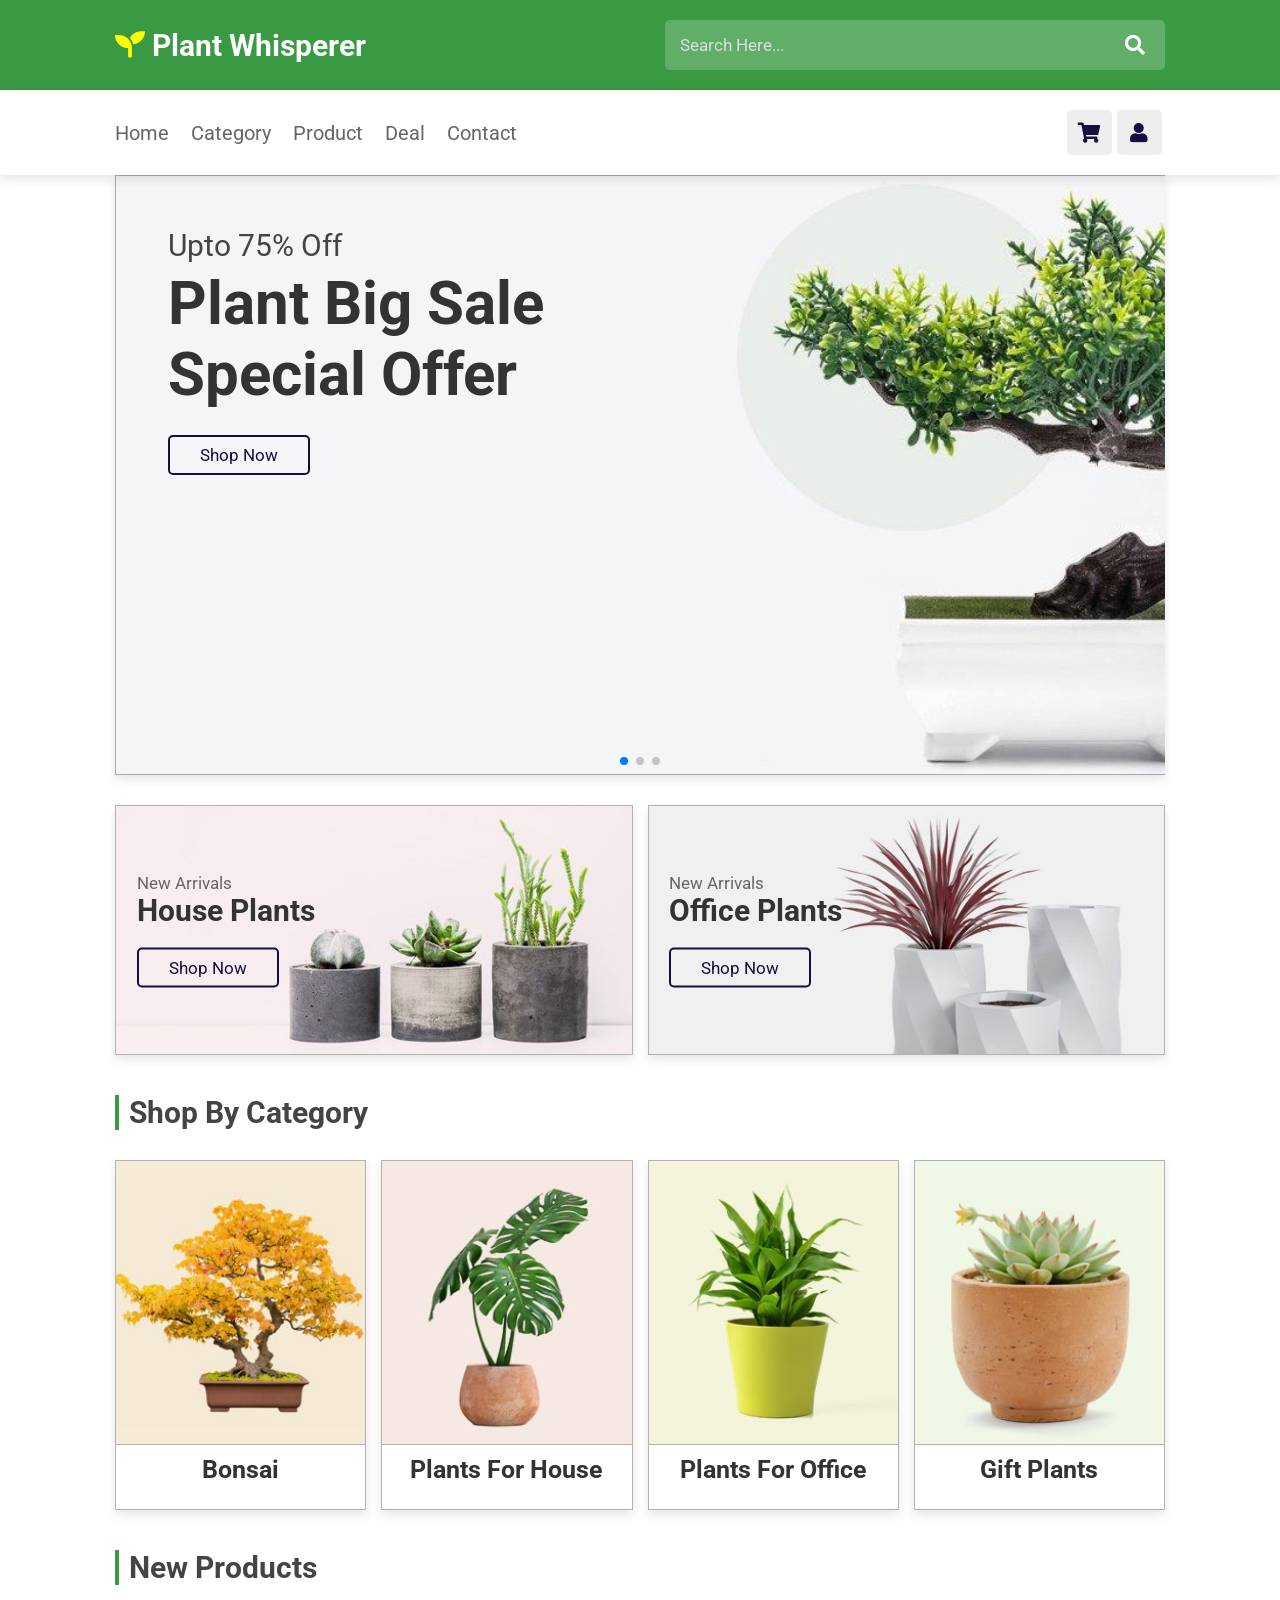
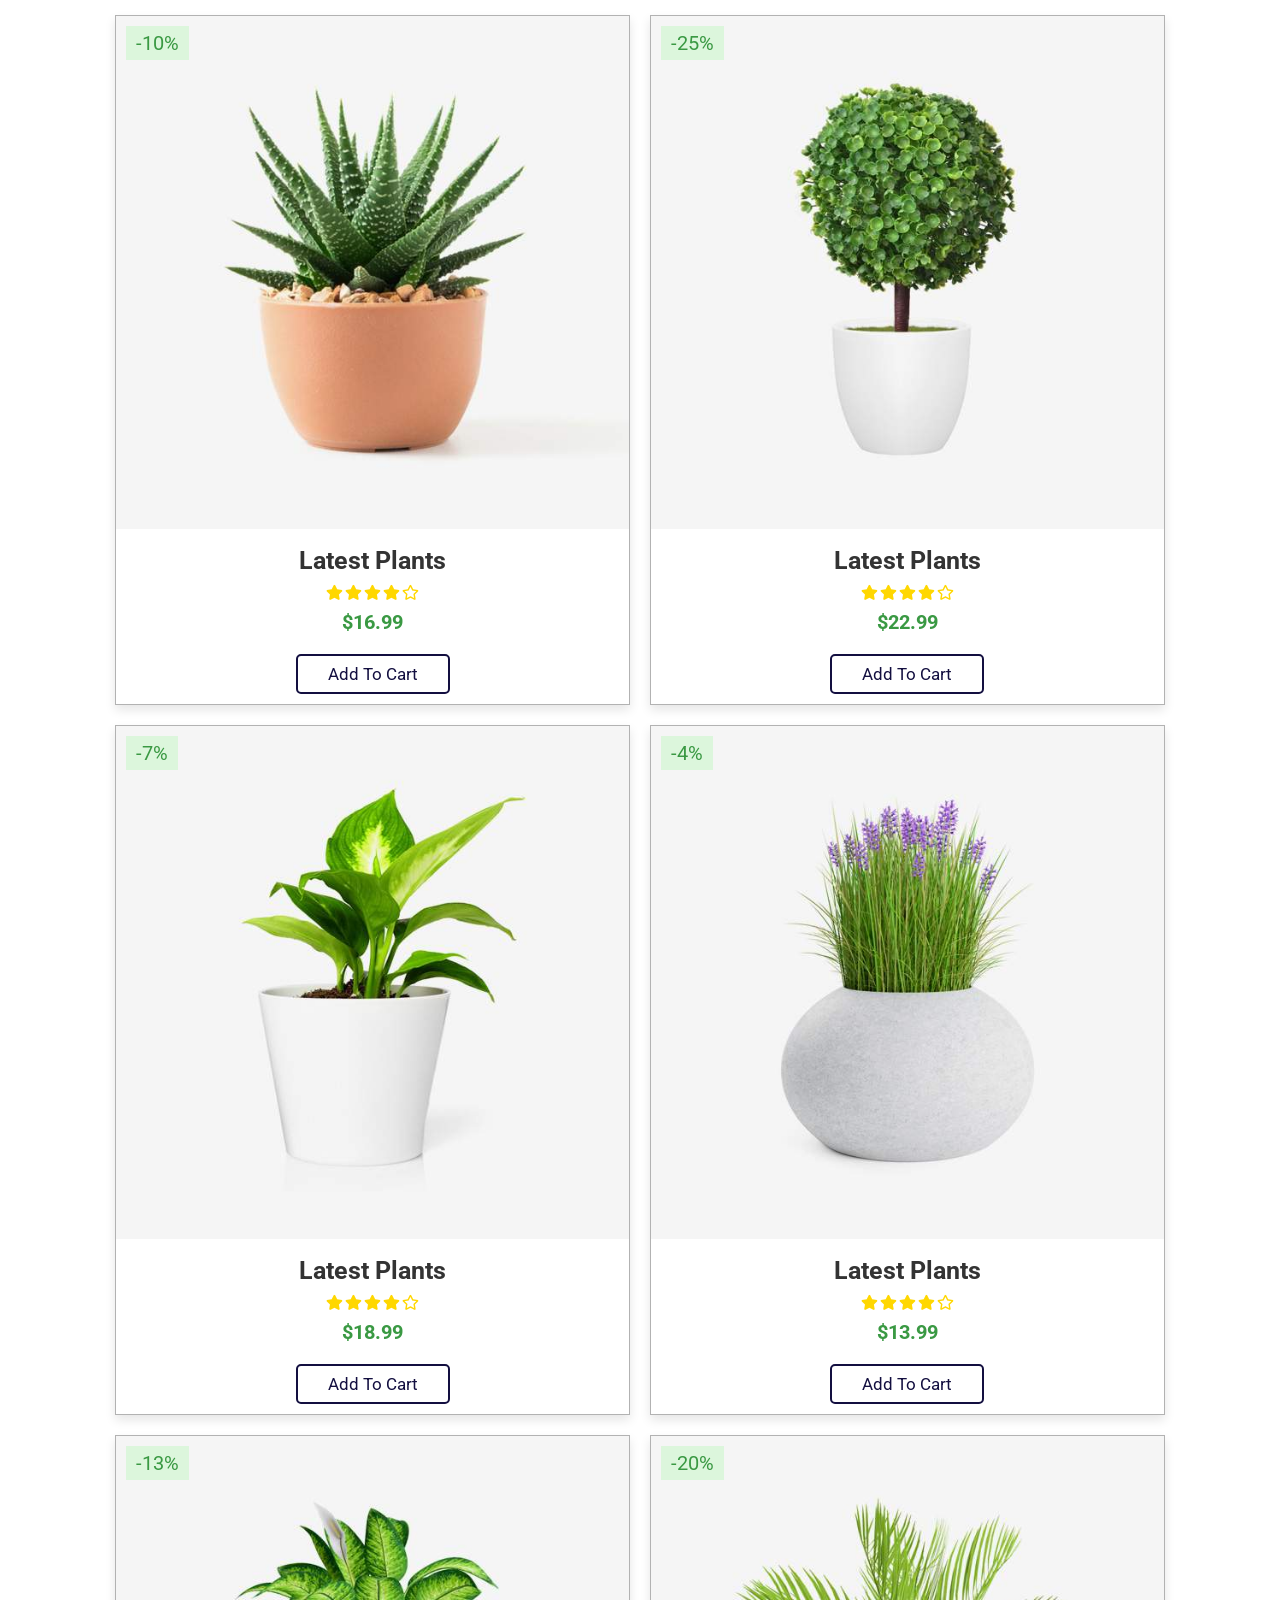
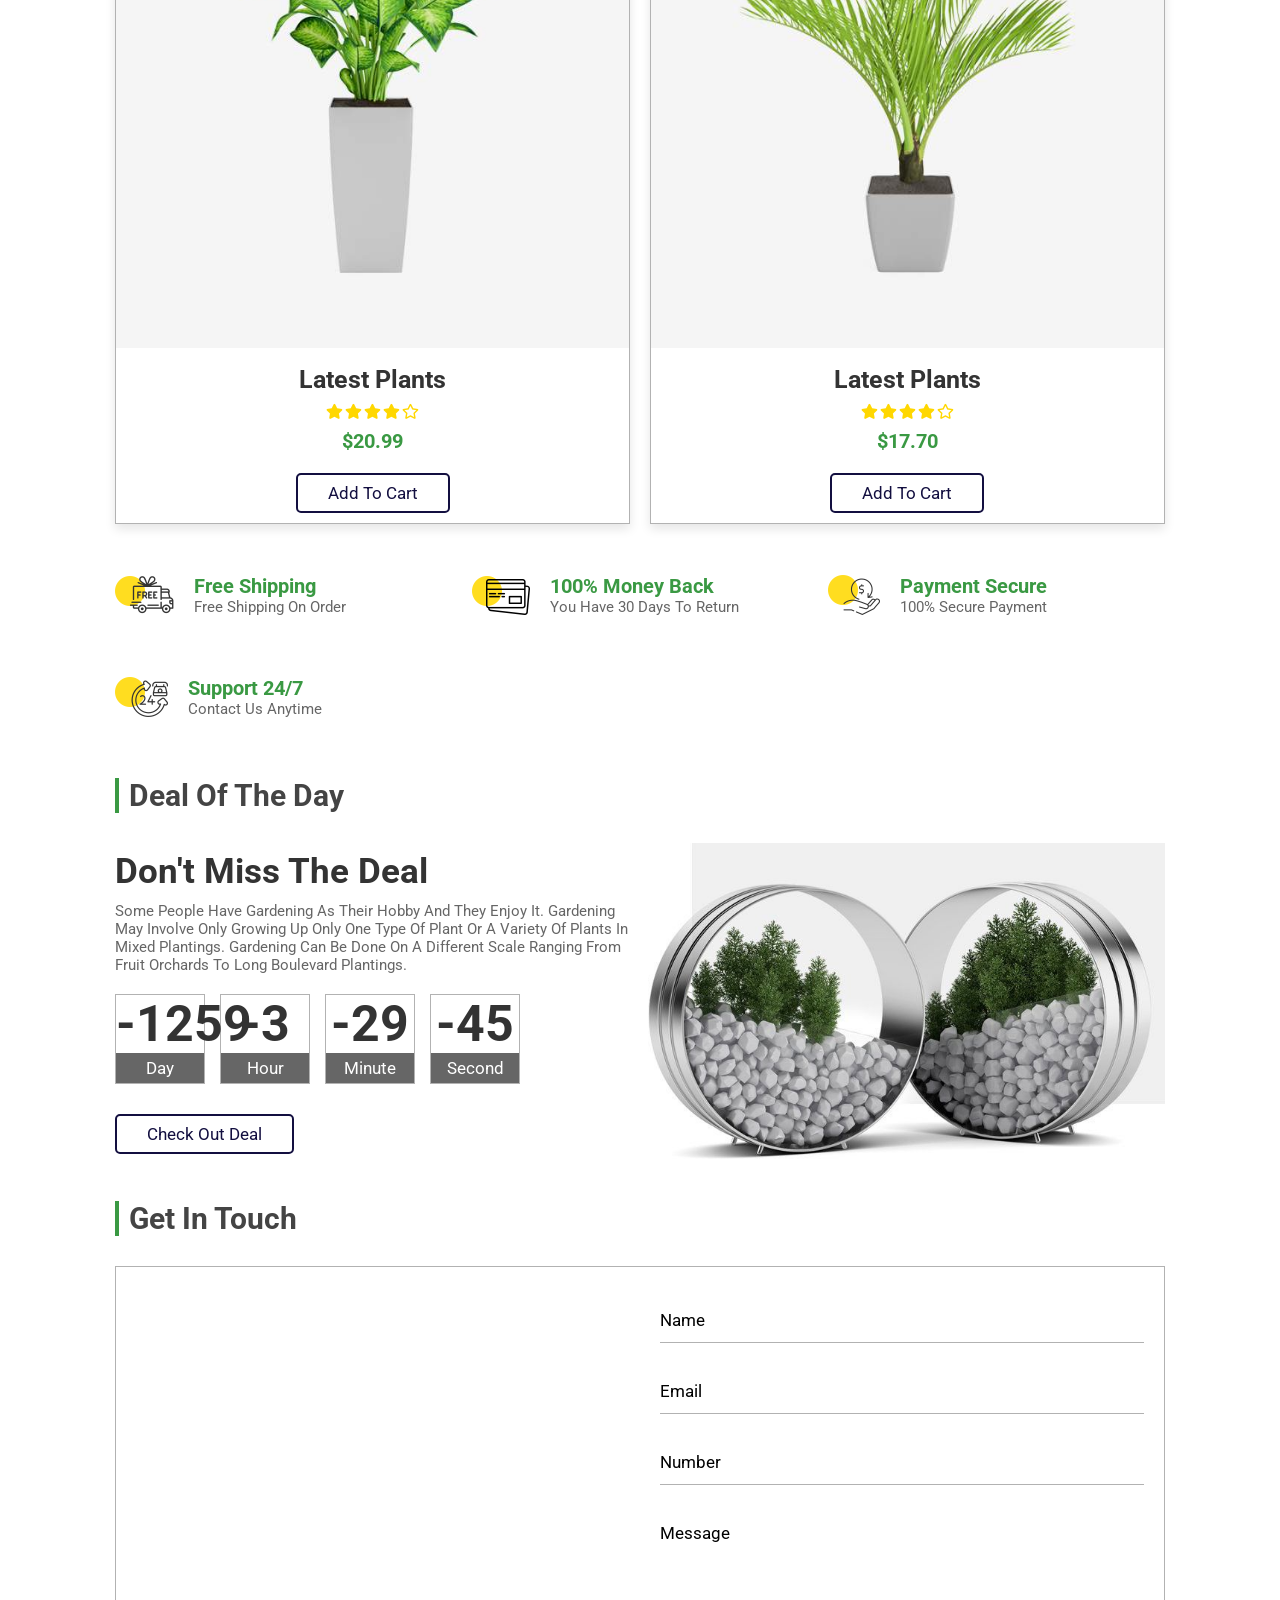
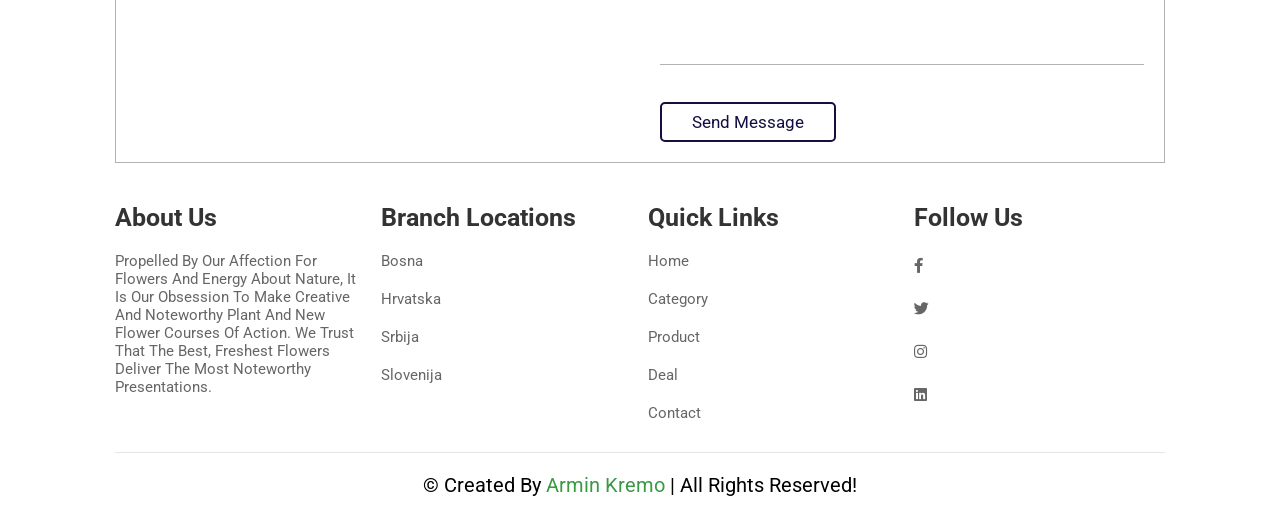
<file: plant website/index.html>
<!DOCTYPE html>
<html lang="en">

<head>
    <meta charset="UTF-8">
    <meta name="viewport" content="width=device-width, initial-scale=1.0">
    <title>plant selling website </title>

    <link rel="stylesheet" href="https://unpkg.com/swiper/swiper-bundle.min.css" />

    <!-- font awesome cdn link  -->
    <link rel="stylesheet" href="https://cdnjs.cloudflare.com/ajax/libs/font-awesome/5.15.3/css/all.min.css">

    <!-- custom css file link  -->
    <link rel="stylesheet" href="style.css">

</head>

<body>

    <!-- header section starts  -->

    <header>
        </div>

        <div class="header-2">

            <a href="#" class="logo"> <i class="fas fa-seedling"></i> Plant Whisperer </a>

            <form action="" class="search-bar-container">
                <input type="search" id="search-bar" placeholder="search here...">
                <label for="search-bar" class="fas fa-search"></label>
            </form>

        </div>
        

        <div class="header-3">

            <div id="menu-bar" class="fas fa-bars"></div>

            <nav class="navbar">
                <a href="#home">home</a>
                <a href="#category">category</a>
                <a href="#product">product</a>
                <a href="#deal">deal</a>
                <a href="#contact">contact</a>
            </nav>
            <div class="icons">
                <div class="fas fa-bars" id="menu-btn"></div>
                <div class="fas fa-shopping-cart" id="cart-btn"></div>
                <div class="fas fa-user" id="login-btn"></div>
               </div>
        <!--Cart-->
        <div class="cart">
            <h2 class="cart-title">Your Bag</h2>
            <!--Content-->
            <div class="cart-content">
            </div>
         <!--Total-->
         <div class="total">
            <div class="total-title">Total</div>
            <div class="total-price">$0</div>
         </div>
         <!--Buy Button-->
         <button type="button" class="btn-buy">Buy Now</button>
         <!--Cart close-->
         <i class='fas fa-times' id="close-cart"></i>
        </div>

        <form action="" class="login-form">
            <h3>login now</h3>
            <input type="email" placeholder="your email" class="box">
            <input type="password" placeholder="your password" class="box">
            <p>forget your password <a href="#">Click here</a></p>
            <p>don't have an account <a href="#">Create now</a></p>
            <input type="submit" value="login now" class="btn">
           </form>
        
        
        

    </header>

    <!-- header section ends -->

    <!-- home section starts  -->

    <section class="home" id="home">

        <div class="swiper-container home-slider">

            <div class="swiper-wrapper">

                <div class="swiper-slide">
                    <div class="box" style="background: url(images/slider1.jpg);">
                        <div class="content">
                            <span>upto 75% off</span>
                            <h3>plant big sale special offer</h3>
                            <a href="#" class="btn">shop now</a>
                        </div>
                    </div>
                </div>
                <div class="swiper-slide">
                    <div class="box" style="background: url(images/slider2.jpg);">
                        <div class="content">
                            <span>upto 45% off</span>
                            <h3>plant make people happy</h3>
                            <a href="#" class="btn">shop now</a>
                        </div>
                    </div>
                </div>
                <div class="swiper-slide">
                    <div class="box" style="background: url(images/slider3.jpg);">
                        <div class="content">
                            <span>upto 65% off</span>
                            <h3>decorate your home now</h3>
                            <a href="#" class="btn">shop now</a>
                        </div>
                    </div>
                </div>

            </div>

            <div class="swiper-pagination"></div>

        </div>

    </section>

    <!-- home section ends -->

    <!-- banner section starts  -->

    <section class="banner-container">

        <div class="banner">
            <img src="images/banner1.jpg" alt="">
            <div class="content">
                <span>new arrivals</span>
                <h3>house plants</h3>
                <a href="#" class="btn">shop now</a>
            </div>
        </div>
        <div class="banner">
            <img src="images/banner2.jpg" alt="">
            <div class="content">
                <span>new arrivals</span>
                <h3>office plants</h3>
                <a href="#" class="btn">shop now</a>
            </div>
        </div>

    </section>

    <!-- banner section ends -->

    <!-- category section starts  -->
    <section class="category" id="category">
        <h1 class="heading">Shop by Category</h1>
        <div class="box-container">
          <div class="box">
            <img src="images/cat1.jpg" alt="">
            <div class="content">
              <h3>Bonsai</h3>
              <a href="#" class="btn" onclick="openCategoryWindow('bonsai')">Shop Now</a>
            </div>
          </div>
          <div class="box">
            <img src="images/cat2.jpg" alt="">
            <div class="content">
              <h3>Plants for House</h3>
              <a href="#" class="btn" onclick="openCategoryWindow('house-plants')">Shop Now</a>
            </div>
          </div>
          <div class="box">
            <img src="images/cat3.jpg" alt="">
            <div class="content">
              <h3>Plants for Office</h3>
              <a href="#" class="btn" onclick="openCategoryWindow('office-plants')">Shop Now</a>
            </div>
          </div>
          <div class="box">
            <img src="images/cat4.jpg" alt="">
            <div class="content">
              <h3>Gift Plants</h3>
              <a href="#" class="btn" onclick="openCategoryWindow('gift-plants')">Shop Now</a>
            </div>
          </div>
        </div>
      </section>
      
      <div class="category-window" id="category-window">
        <div class="category-content" id="category-content"></div>
      </div>

    <!-- category section ends -->

    <!-- product section starts  -->

    <section class="product" id="product">

        <h1 class="heading"> new products </h1>

        <div class="box-container">

            <div class="box">
                <span class="discount">-10%</span>
                <div class="icons">
                    <a href="#" class="fas fa-heart"></a>
                    <a href="#" class="fas fa-share"></a>
                    <a href="#" class="fas fa-eye"></a>
                </div>
                <img src="images/product1.jpg" alt="" class="product-img">
                <h2 class="product-title">latest plants</h2>
                <div class="stars">
                    <i class="fas fa-star"></i>
                    <i class="fas fa-star"></i>
                    <i class="fas fa-star"></i>
                    <i class="fas fa-star"></i>
                    <i class="far fa-star"></i>
                </div>
                <div class="price">$16.99</div>
                <a href="#" class="btn">add to cart</a>
            </div>

            <div class="box">
                <span class="discount">-25%</span>
                <div class="icons">
                    <a href="#" class="fas fa-heart"></a>
                    <a href="#" class="fas fa-share"></a>
                    <a href="#" class="fas fa-eye"></a>
                </div>
                <img src="images/product2.jpg"  alt="" class="product-img">
                <h2 class="product-title">latest plants</h2>
                <div class="stars">
                    <i class="fas fa-star"></i>
                    <i class="fas fa-star"></i>
                    <i class="fas fa-star"></i>
                    <i class="fas fa-star"></i>
                    <i class="far fa-star"></i>
                </div>
                <div class="price">$22.99 </div>
                <a href="#" class="btn">add to cart</a>
            </div>

            <div class="box">
                <span class="discount">-7%</span>
                <div class="icons">
                    <a href="#" class="fas fa-heart"></a>
                    <a href="#" class="fas fa-share"></a>
                    <a href="#" class="fas fa-eye"></a>
                </div>
                <img src="images/product3.jpg" alt="" class="product-img">
                <h2 class="product-title">latest plants</h2>
                <div class="stars">
                    <i class="fas fa-star"></i>
                    <i class="fas fa-star"></i>
                    <i class="fas fa-star"></i>
                    <i class="fas fa-star"></i>
                    <i class="far fa-star"></i>
                </div>
                <div class="price">$18.99 </div>
                <a href="#" class="btn">add to cart</a>
            </div>

            <div class="box">
                <span class="discount">-4%</span>
                <div class="icons">
                    <a href="#" class="fas fa-heart"></a>
                    <a href="#" class="fas fa-share"></a>
                    <a href="#" class="fas fa-eye"></a>
                </div>
                <img src="images/product4.jpg"  alt="" class="product-img">
                <h2 class="product-title">latest plants</h2>
                <div class="stars">
                    <i class="fas fa-star"></i>
                    <i class="fas fa-star"></i>
                    <i class="fas fa-star"></i>
                    <i class="fas fa-star"></i>
                    <i class="far fa-star"></i>
                </div>
                <div class="price">$13.99</div>
                <a href="#" class="btn">add to cart</a>
            </div>

            <div class="box">
                <span class="discount">-13%</span>
                <div class="icons">
                    <a href="#" class="fas fa-heart"></a>
                    <a href="#" class="fas fa-share"></a>
                    <a href="#" class="fas fa-eye"></a>
                </div>
                <img src="images/product5.jpg"  alt="" class="product-img">
                <h2 class="product-title">latest plants</h2>
                <div class="stars">
                    <i class="fas fa-star"></i>
                    <i class="fas fa-star"></i>
                    <i class="fas fa-star"></i>
                    <i class="fas fa-star"></i>
                    <i class="far fa-star"></i>
                </div>
                <div class="price">$20.99 </div>
                <a href="#" class="btn">add to cart</a>
            </div>

            <div class="box">
                <span class="discount">-20%</span>
                <div class="icons">
                    <a href="#" class="fas fa-heart"></a>
                    <a href="#" class="fas fa-share"></a>
                    <a href="#" class="fas fa-eye"></a>
                </div>
                <img src="images/product6.jpg"  alt="" class="product-img">
                <h2 class="product-title">latest plants</h2>
                <div class="stars">
                    <i class="fas fa-star"></i>
                    <i class="fas fa-star"></i>
                    <i class="fas fa-star"></i>
                    <i class="fas fa-star"></i>
                    <i class="far fa-star"></i>
                </div>
                <div class="price">$17.70 </div>
                <a href="#" class="btn">add to cart</a>
            </div>

        </div>

    </section>

    <!-- product section ends -->

    <!-- .icons section starts  -->

    <section class="icons-container">

        <div class="icon">
            <img src="images/icon1.png" alt="">
            <div class="content">
                <h3>free shipping</h3>
                <p>Free shipping on order</p>
            </div>
        </div>
        <div class="icon">
            <img src="images/icon2.png" alt="">
            <div class="content">
                <h3>100% Money Back</h3>
                <p>You have 30 days to Return</p>
            </div>
        </div>
        <div class="icon">
            <img src="images/icon3.png" alt="">
            <div class="content">
                <h3>Payment Secure</h3>
                <p>100% secure payment</p>
            </div>
        </div>
        <div class="icon">
            <img src="images/icon4.png" alt="">
            <div class="content">
                <h3>Support 24/7</h3>
                <p>Contact us anytime</p>
            </div>
        </div>

    </section>

    <!-- .icons section ends -->

    <!-- deal section starts  -->

    <section class="deal" id="deal">

        <h1 class="heading"> deal of the day </h1>

        <div class="row">

            <div class="content">
                <h3 class="title">don't miss the deal</h3>
                <p>Some people have gardening as their hobby and they enjoy it. Gardening may involve only growing up only one type of plant or a variety of plants in mixed plantings. Gardening can be done on a different scale ranging from fruit orchards
                    to long boulevard plantings. </p>
                <div class="count-down">
                    <div class="box">
                        <h3 id="day">00</h3>
                        <span>day</span>
                    </div>
                    <div class="box">
                        <h3 id="hour">00</h3>
                        <span>hour</span>
                    </div>
                    <div class="box">
                        <h3 id="minute">00</h3>
                        <span>minute</span>
                    </div>
                    <div class="box">
                        <h3 id="second">00</h3>
                        <span>second</span>
                    </div>
                </div>
                <a href="#" class="btn">check out deal</a>
            </div>

            <div class="image">
                <img src="images/deal-img.jpg" alt="">
            </div>

        </div>

    </section>

    <!-- deal section ends -->

    <!-- contact section starts  -->

    <section class="contact" id="contact">

        <h1 class="heading">get in touch</h1>

        <div class="row">

            <iframe class="map" src="https://www.google.com/maps/embed?pb=!1m18!1m12!1m3!1d2913.112941255241!2d18.39741!3d43.868014!2m3!1f0!2f0!3f0!3m2!1i1024!2i768!4f13.1!3m3!1m2!1s0x4758c93194d4075f%3A0x8df547c99859fbf5!2sVele%C5%BEeva%20Street%2C%20Sarajevo%2071000!5e0!3m2!1sen!2sba!4v1621012345678!5m2!1sen!2sba"
                allowfullscreen="" loading="lazy"></iframe>

            <form action="">

                <div class="inputBox">
                    <input type="text" required>
                    <label>name</label>
                </div>
                <div class="inputBox">
                    <input type="email" required>
                    <label>email</label>
                </div>
                <div class="inputBox">
                    <input type="number" required>
                    <label>number</label>
                </div>
                <div class="inputBox">
                    <textarea required name="" id="" cols="30" rows="10"></textarea>
                    <label>message</label>
                </div>

                <input type="submit" value="send message" class="btn">

            </form>

        </div>

    </section>

    <!-- contact section ends -->

    <!-- footer section starts  -->

    <section class="footer">
        <div class="box-container">
            <div class="box">
                <h3>about us</h3>
                <p>Propelled by our affection for flowers and energy about nature, it is our obsession to make creative and noteworthy plant and new flower courses of action. We trust that the best, freshest flowers deliver the most noteworthy presentations.</p>
            </div>
            <div class="box">
                <h3>branch locations</h3>
                <a href="#">Bosna</a>
                <a href="#">Hrvatska</a>
                <a href="#">Srbija</a>
                <a href="#">Slovenija</a>
            </div>
            <div class="box">
                <h3>quick links</h3>
                <a href="#">home</a>
                <a href="#">category</a>
                <a href="#">product</a>
                <a href="#">deal</a>
                <a href="#">contact</a>
            </div>
            <div class="box">
                <h3>follow us</h3>
                <div class="social-icons">
                    <a href="#" class="icon-link"><i class="fab fa-facebook-f"></i></a>
                    <a href="#" class="icon-link"><i class="fab fa-twitter"></i></a>
                    <a href="#" class="icon-link"><i class="fab fa-instagram"></i></a>
                    <a href="#" class="icon-link"><i class="fab fa-linkedin"></i></a>
                </div>
            </div>
        </div>
        <h1 class="credit">
            &copy; created by <span>Armin Kremo</span> | all rights reserved!</h1>
    </section>

    <!-- footer section ends -->

    <!-- scroll top button  -->
    <a href="#home" class="scroll-top fas fa-angle-up"></a>

    <script src="https://unpkg.com/swiper/swiper-bundle.min.js"></script>

    <!-- custom js file link  -->
    <script src="script.js"></script>

</body>

</html>
</file>
<file: plant website/style.css>
@import url('https://fonts.googleapis.com/css2?family=Roboto:wght@100;300;400;500;700&display=swap');
:root {
    --green: #3A9943;
    --main-color: #3A9943;
    --text-color: #171427;
    --bg-color: #fff;
    --black: #130f40;
    --box-shadow: 0 .5rem 1rem rgba(0,0,0,.1);
    --border:.2rem solid rgba(0,0,0,.1);
    --outline:.1rem solid rgba(0,0,0,.1);
    --outline-hover:.2rem solid var(var(--black));
}

* {
    font-family: 'Roboto', sans-serif;
    margin: 0; padding: 0;
    box-sizing: border-box;
    text-transform: capitalize;
    outline: none; border: none;
    text-decoration: none;
    transition: all .2s linear;
}

*::selection {
    background: var(--green);
    color: #fff;
}

html {
    font-size: 62.5%;
    overflow-x: hidden;
    scroll-behavior: smooth;
    scroll-padding-top: 7rem;
}

section {
    padding: 1.5rem 9%;
}

.heading {
    font-size: 3rem;
    color: #444;
    padding-left: 1rem;
    border-left: .4rem solid var(--green);
    margin-top: 1rem;
    margin-bottom: 3rem;
}

.btn{
    margin-top: 2rem;
    display: inline-block;
    padding: .8rem 3rem;
    font-size:  1.7rem;
    border-radius: .5rem;
    border: .2rem solid var(--black);
    color: var(--black);
    cursor: pointer;
    background: none;
}
.btn:hover{
    color: #fff;
    background: #3fac14;
}


.cart {
    position: absolute;
    top: 110%; right: -110%;
    padding: 1rem;
    border-radius: .5rem;
    box-shadow: var(--box-shadow);
    width: 40rem;
    background: #fff;
    height: 65em;
  }
  
  .cart.active {
    right: 2rem;
    transition: .4s linear;
  }
  
  .cart-title {
    text-align: center;
    font-size: 2rem;
    font-weight: 600;
    margin-top: 2rem;
  }
  
  .cart-box {
    display: grid;
    grid-template-columns: 1fr 2fr 1fr;
    align-items: center;
    gap: 1rem;
    margin-top: 1rem;
  }
  
  .cart-img {
    width: 100%;
    height: auto;
    object-fit: cover;
    padding: 10px;
  }
  
  .detail-box {
    display: grid;
    row-gap: 0.5rem;
  }
  
  .cart-product-title {
    font-size: 1.8rem;
    text-transform: uppercase;
    margin-top: 0rem;
  }
  
  .cart-price {
    font-weight: 500;
    font-size: 1.5rem;
  }
  
  .cart-quantity {
    font-size: 1.5rem;
    padding: 0.2rem;
    text-align: center;
    background: rgba(7, 7, 7, 0.103);
    width: 5rem;
    border: none;
    border-radius: 4px;
  }
  
  #cart-remove {
    font-size: 2rem;
    color: var(--main-color);
    cursor: pointer;
    margin-left: auto;
    margin-top: -30px;
  }
  
  .total {
    display: flex;
    justify-content: flex-end;
    margin-top: 1.5rem;
    border-top: 1px solid var(--text-color);
    padding-top: 1rem;
  }
  
  .total-title {
    font-size: 1.5rem;
    font-weight: 600;
    margin-top: 0.9rem;
  }
  
  .total-price {
    margin-left: 0.5rem;
    font-size: 1.5rem;
    margin-top: 0.9rem;
  }
  
  .btn-buy {
    margin-top: 2rem;
    display: inline-block;
    padding: .8rem 3rem;
    font-size:  1.7rem;
    border-radius: .5rem;
    border: .2rem solid var(--black);
    color: var(--black);
    cursor: pointer;
    background: none;
  }
  
  .btn-buy:hover {
    color: #fff;
    background: #3fac14;
  }
  
  #close-cart {
    position: absolute;
    top: 1rem;
    right: 2rem;
    font-size: 2rem;
    color: var(--main-color);
    cursor: pointer;
  }
  
  .section-title {
    font-size: 1.5rem;
    font-weight: 600;
    text-align: center;
    margin-bottom: 1.5rem;
  }
  
  .shop {
    margin-top: 2rem;
  }
  

.login-form{
    position: absolute;
    top:110%; right: -110rem;
    width: 30rem;
    box-shadow: var(--box-shadow);
    padding: 2rem;
    border-radius: .5rem;
    background: #fff;
    text-align: center;
}

 .login-form.active{
    right: 2rem;
    transition: .4s linear;
}
 .login-form h3{
    font-size: 2.5rem;
    text-transform: uppercase;
    color: var(--black);
}

 .login-form .box{
    width: 100%;
    margin:.7rem 0;
    background: #eee;
    border-radius: .5rem;
    padding: 1rem;
    font-size:  1.6rem;
    color: var(--black);
    text-transform: none;
}

 .login-form p{
    font-size: 1.4rem;
    padding:.5rem 0;
    color: #130f40a9;
}
 .login-form p a{
    color:var(--green);
    text-decoration: underline;
}

.header-1,
.header-2,
.header-3 {
    display: flex;
    align-items: center;
    justify-content: space-between;
    padding: 2rem 9%;
    background: var(--green);
}

.header-1 {
    border-bottom: .1rem solid rgba(255, 255, 255, .2);
}

.header-3 {
    background: #fff;
    box-shadow: 0 .5rem 1rem rgba(0, 0, 0, .1);
    position: relative;
    z-index: 10000;
}

.header-1 span {
    font-weight: lighter;
    color: #fff;
    font-size: 1.7rem;
}

.header-1 a {
    padding: 0 .7rem;
    color: #fff;
    font-size: 2rem;
}

.header-1 a:hover {
    color: yellow;
}

.header-2 .logo {
    font-weight: bolder;
    font-size: 3rem;
    color: #fff;
}

.header-2 .logo i {
    color: yellow;
}

.header-2 .search-bar-container {
    display: flex;
    align-items: center;
    width: 50rem;
    padding: 1.5rem;
    background: rgba(255, 255, 255, .2);
    border-radius: .5rem;
}

.header-2 .search-bar-container #search-bar {
    width: 100%;
    background: none;
    text-transform: none;
    color: #fff;
    font-size: 1.7rem;
}

.header-2 .search-bar-container #search-bar::placeholder {
    text-transform: capitalize;
    color: #ddd;
}

.header-2 .search-bar-container label {
    color: #fff;
    cursor: pointer;
    font-size: 2rem;
    padding: 0 .5rem;
}

.header-2 .search-bar-container label:hover {
    color: yellow;
}

.header-3 .navbar a {
    color: #666;
    font-size: 2rem;
    margin-right: 2rem;
}

.header-3 .icons div{
    height: 4.5rem;
    width: 4.5rem;
    line-height: 4.5rem;
    border-radius: .5rem;
    background: #eee;
    color: var(--black);
    font-size: 2rem;
    margin-right: .3rem;
    text-align: center;
    cursor: pointer;
}

.header-3 .icons div:hover{
    color: #fff;
    background: #3fac14;
}

#menu-btn{
    display: none;
}

#menu-bar {
    font-size: 3rem;
    color: #666;
    border: .1rem solid #666;
    border-radius: .5rem;
    padding: .5rem 1.5rem;
    cursor: pointer;
    display: none;
}

.header-3.active {
    position: fixed;
    top: 0;
    left: 0;
    right: 0;
}

.home {
    padding-top: 0;
}

.home .home-slider {
    box-shadow: 0 .5rem 1rem rgba(0, 0, 0, .1);
    border-top: 0;
    position: relative;
    overflow: hidden;
}

.home .home-slider .box {
    background-size: cover !important;
    background-position: center !important;
    height: 60rem;
    width: 129.8rem;
    border: .1rem solid rgba(0, 0, 0, .3);
    transition: transform .5s ease-in-out;
  }
  

.home .home-slider .box .content {
    position: absolute;
    top: 50%;
    left: 5%;
    transform: translateY(-100%);
    max-width: 50rem;
}

.home .home-slider .box .content span {
    font-size: 3rem;
    color: #444;
}

.home .home-slider .box .content h3 {
    font-size: 6rem;
    color: #333;
    padding: .5rem 0;
}

.banner-container {
    display: flex;
    flex-wrap: wrap;
    gap: 1.5rem;
}

.banner-container .banner {
    flex: 1 1 40rem;
    height: 25rem;
    border: .1rem solid rgba(0, 0, 0, .3);
    box-shadow: 0 .5rem 1rem rgba(0, 0, 0, .1);
    overflow: hidden;
    position: relative;
}

.banner-container .banner .content {
    position: absolute;
    top: 50%;
    left: 4%;
    transform: translateY(-50%);
}

.banner-container .banner img {
    height: 100%;
    width: 100%;
    object-fit: cover;
}

.banner-container .banner .content span {
    color: #666;
    font-size: 1.7rem;
}

.banner-container .banner .content h3 {
    color: #333;
    font-size: 3rem;
}

.banner-container .banner:hover img {
    transform: scale(1.2);
    transition: all 0.9s;
}

.category .box-container {
    display: flex;
    flex-wrap: wrap;
    gap: 1.5rem;
}

.category .box-container .box {
    position: relative;
    flex: 1 1 23rem;
    height: 35rem;
    overflow: hidden;
    border: .1rem solid rgba(0, 0, 0, .3);
    box-shadow: 0 .5rem 1rem rgba(0, 0, 0, .1);
}
.category .box-container .box img {
    height: 100%;
    width: 100%;
    object-fit: cover;
}

.category .box-container .box .content {
    position: absolute;
    bottom: -5.5rem;
    background: #fff;
    border-top: .1rem solid rgba(0, 0, 0, .3);
    text-align: center;
    padding: .5rem 0;
    width: 100%;
    transition: all 0,9s;
}

.category .box-container .box:hover .content {
    bottom: 0;
}

.category .box-container .box .content h3 {
    color: #333;
    font-size: 2.5rem;
    padding: .5rem 0;
}

.category .box-container .box .content .btn {
    margin-bottom: 1rem;
    
}

.product .box-container {
    display: grid;
    grid-template-columns: repeat(auto-fit, minmax(40rem, 1fr));
    gap: 2rem;
  }
  
  .product .box-container .box {
    border: 0.1rem solid rgba(0, 0, 0, 0.3);
    box-shadow: 0 0.5rem 1rem rgba(0, 0, 0, 0.1);
    text-align: center;
    position: relative;
    overflow: hidden;
  }
  
  .product .box-container .box img {
    width: 100%;
    height: auto;
    margin-bottom: 0.5rem;
  }
  
  .product .box-container .box .discount {
    position: absolute;
    top: 1rem;
    left: 1rem;
    background: rgba(0, 255, 0, 0.1);
    color: var(--green);
    font-size: 2rem;
    padding: 0.5rem 1rem;
  }
  
  .product .box-container .box .icons {
    position: absolute;
    top: 1rem;
    right: -8rem;
    display: flex;
    flex-flow: column;
    background: #fff;
    border-radius: 5rem;
    padding: 0.5rem;
    box-shadow: 0 0.5rem 1rem rgba(0, 0, 0, 0.1);
    transition: all 1s;
  }
  
  .product .box-container .box:hover .icons {
    right: 1rem;
  }
  
  .product .box-container .box .icons a {
    height: 4rem;
    width: 4rem;
    line-height: 4rem;
    font-size: 1.5rem;
    color: #333;
    border-radius: 5rem;
    margin: 0.1rem;
  }
  
  .product .box-container .box .icons a:hover {
    color: #fff;
    background: var(--green);
  }
  
  .product .box-container .box h2 {
    color: #333;
    font-size: 2.5rem;
    padding: 1rem 0;
  }
  
  .product .box-container .box .stars i {
    color: gold;
    font-size: 1.5rem;
  }
  
  .product .box-container .box .price {
    font-weight: bolder;
    color: var(--green);
    font-size: 2rem;
    margin-top: 1rem;
  }
  
  .product .box-container .box .btn {
    margin-bottom: 1rem;
}

  
  .product .box-container .box .btn :hover {
    background: rgb(95, 196, 12);
  }


.icons-container {
    display: flex;
    flex-wrap: wrap;
    gap: 2rem;
}

.icons-container .icon {
    padding: 2rem 0;
    display: flex;
    align-items: center;
    flex: 1 1 25rem;
}

.icons-container .icon .content {
    padding-left: 2rem;
}

.icons-container .icon .content h3 {
    font-size: 2rem;
    color: var(--green);
}

.icons-container .icon .content p {
    font-size: 1.5rem;
    color: #666;
}

.deal .row {
    display: flex;
    flex-wrap: wrap;
    gap: 1.5rem;
    align-items: center;
}

.deal .row .image {
    flex: 1 1 40rem;
}

.deal .row .image img {
    width: 100%;
}

.deal .row .content {
    flex: 1 1 40rem;
}

.deal .row .content .title {
    font-size: 3.5rem;
    color: #333;
}

.deal .row .content p {
    font-size: 1.5rem;
    color: #666;
    padding: 1rem 0;
}

.deal .row .content .count-down {
    display: flex;
    padding: 1rem 0;
    gap: 1.5rem;
}

.deal .row .content .count-down .box {
    width: 9rem;
    text-align: center;
    border: .1rem solid rgba(0, 0, 0, .3);
}

.deal .row .content .count-down .box h3 {
    font-size: 5rem;
    color: #333;
}

.deal .row .content .count-down .box span {
    font-size: 1.7rem;
    color: #fff;
    display: block;
    background: #666;
    padding: .5rem;
}

.contact .row {
    display: flex;
    flex-wrap: wrap;
    border: .1rem solid rgba(0, 0, 0, .3);
}

.contact .row .map {
    width: 100%;
    flex: 1 1 40rem;
}

.contact .row form {
    padding: 2rem;
    flex: 1 1 40rem;
}

.contact .row form .inputBox {
    position: relative;
}

.contact .row form .inputBox input,
.contact .row form .inputBox textarea {
    width: 100%;
    border-bottom: .1rem solid rgba(0, 0, 0, .3);
    padding: 1rem 0;
    margin: 1.5rem 0;
    font-size: 1.7rem;
    text-transform: none;
    color: #333;
}

.contact .row form .inputBox textarea {
    resize: none;
    height: 15rem;
}

.contact .row form .inputBox input:focus,
.contact .row form .inputBox textarea:focus {
    border-color: var(--green);
}

.contact .row form .inputBox label {
    position: absolute;
    top: 2.3rem;
    left: 0;
    font-size: 1.7rem;
}

.contact .row form .inputBox input:focus~label,
.contact .row form .inputBox textarea:focus~label,
.contact .row form .inputBox input:valid~label,
.contact .row form .inputBox textarea:valid~label {
    top: -.1rem;
    font-size: 1.5rem;
    color: #666;
}

.footer .box-container {
    display: flex;
    flex-wrap: wrap;
    gap: 1.5rem;
}

.footer .box-container .box {
    flex: 1 1 25rem;
}

.footer .box-container .box h3 {
    color: #333;
    font-size: 2.5rem;
    padding: 1rem 0;
}

.footer .box-container .box p {
    color: #666;
    font-size: 1.5rem;
    padding: 1rem 0;
}

.footer .box-container .box a {
    display: block;
    color: #666;
    font-size: 1.5rem;
    padding: 1rem 0;
}

.footer .box-container .box a:hover {
    text-decoration: underline;
    color: var(--green);
}

.footer .credit {
    font-size: 2rem;
    padding: 2rem 1rem;
    margin-top: 2rem;
    border-top: 0.1rem solid rgba(0, 0, 0, 0.1);
    text-align: center;
    font-weight: normal;
}

.footer .credit span {
    color: var(--green);
}

.scroll-top:hover {
    background: var(--green);
    color: #fff;
}

.footer .box-container .box .social-icons {
    flex-direction: column;
}

.footer .box-container .box .social-icons a {
    margin: 5px 0;
}

.scroll-top {
    position: fixed;
    bottom: 7.5rem;
    right: 2rem;
    z-index: 1000;
    font-size: 3.5rem;
    background: rgba(0, 255, 0, .1);
    color: var(--green);
    border-radius: .5rem;
    border: .1rem solid rgba(0, 0, 0, .1);
    padding: .5rem 1.5rem;
    display: none;
}



/* media queries  */

@media (max-width:1200px) {
    html {
        font-size: 55%;
    }
}

@media (max-width:991px) {
    .header-1,
    .header-2,
    .header-3 {
        padding: 2rem;
    }
    section {
        padding: 1.5rem;
    }
}

@media (max-width:768px) {
    #menu-bar {
        display: initial;
    }
    .header-3 .navbar {
        position: absolute;
        top: 100%;
        left: 0;
        right: 0;
        background: #eee;
        padding: 1rem 2rem;
        border-top: .1rem solid rgba(0, 0, 0, .3);
        clip-path: polygon(0 0, 100% 0, 100% 0, 0 0);
    }
    .header-3 .navbar.active {
        clip-path: polygon(0 0, 100% 0, 100% 100%, 0% 100%);
    }
    .header-3 .navbar a {
        display: block;
        margin: 1.5rem 0;
        padding: 1.5rem;
        border-radius: .5rem;
        border: .1rem solid rgba(0, 0, 0, .3);
        background: #fff;
        text-align: center;
    }
    .header-2 {
        flex-flow: column;
    }
    .header-2 .search-bar-container {
        width: 100%;
        margin-top: 2rem;
    }
    .home .home-slider .box {
        background-position: right !important;
        z-index: 0;
    }
    .home .home-slider .box::before {
        content: '';
        position: absolute;
        top: 0;
        left: 0;
        height: 100%;
        width: 100%;
        z-index: -1;
        background: rgba(255, 255, 255, .7);
    }
    .home .home-slider .box .content h3 {
        font-size: 4.5rem;
    }
}

@media (max-width:450px) {
    html {
        font-size: 50%;
    }
    .header-1 {
        display: none;
    }
    .deal .row .content .count-down .box {
        width: 7rem;
    }
    .deal .row .content .count-down .box h3 {
        font-size: 3rem;
        padding: .5rem 0;
    }
    .deal .row .content .count-down .box span {
        font-size: 1.5rem;
    }
}
</file>
